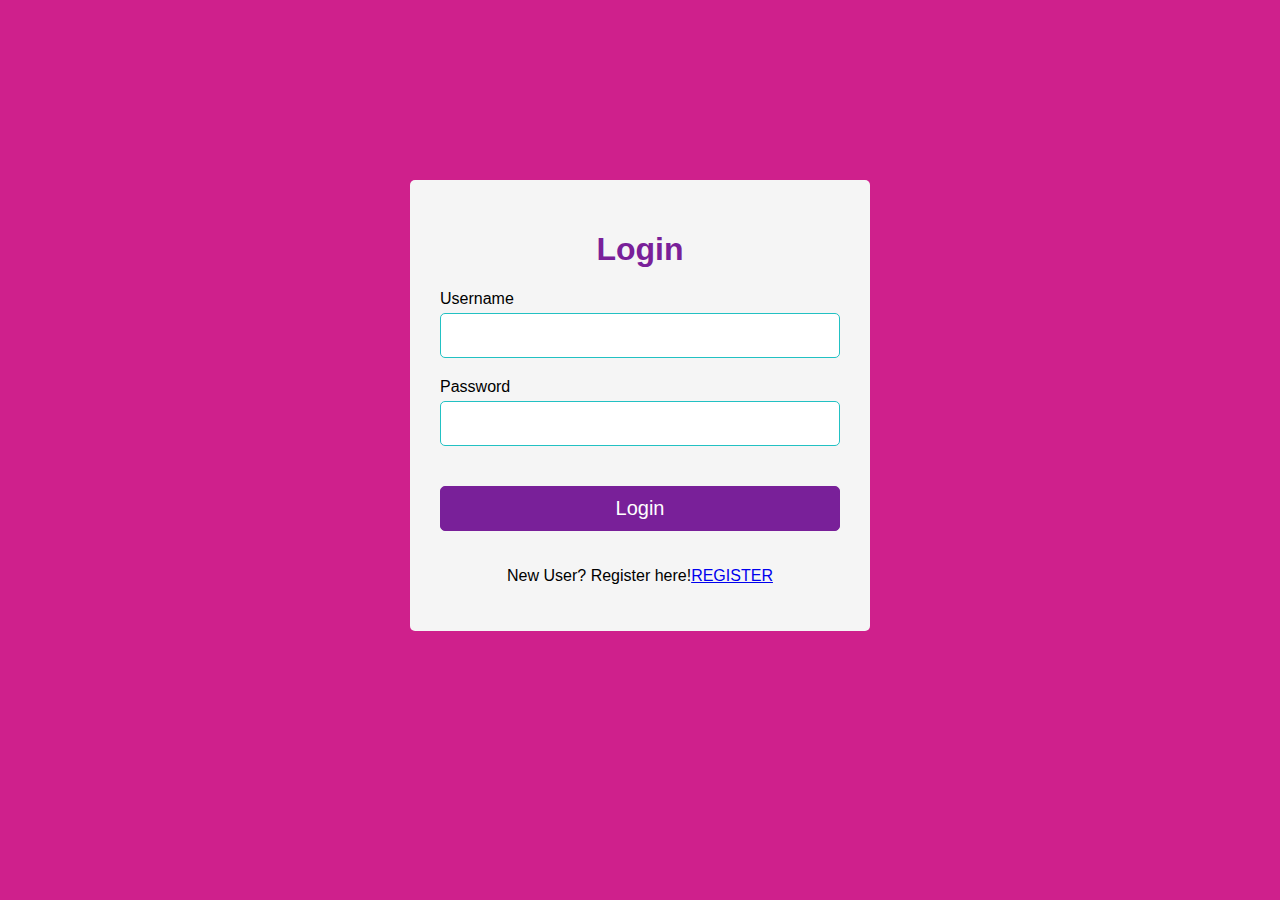
<file: index.html>
<!DOCTYPE html>
<html lang="en">
<head>
    <meta charset="UTF-8">
    <meta http-equiv="X-UA-Compatible" content="IE=edge">
    <meta name="viewport" content="width=device-width, initial-scale=1.0">
    <link rel="stylesheet" href="login.css">
    <script src="Loginscript.js" defer></script>
    <title>Register</title>
</head>
<body>
    <div class="container">
        <form action="Todolist.html" id="form">
            <h1>Login</h1>
            <div class="input-group">
                <label for="username">Username</label>
                <input type="text" id="username" name="username">
                <div class="error"></div>
            </div>
            <div class="input-group">
                <label for="password">Password</label>
                <input type="password" id="password" name="password">
                <div class="error"></div>
            </div>
            <button type="submit" onclick="todologin()">Login</button>
            <center><p>New User? Register here!<a href="Register.html">REGISTER</a></p></center>
        </form>
    </div>
</body>
</html>
</file>
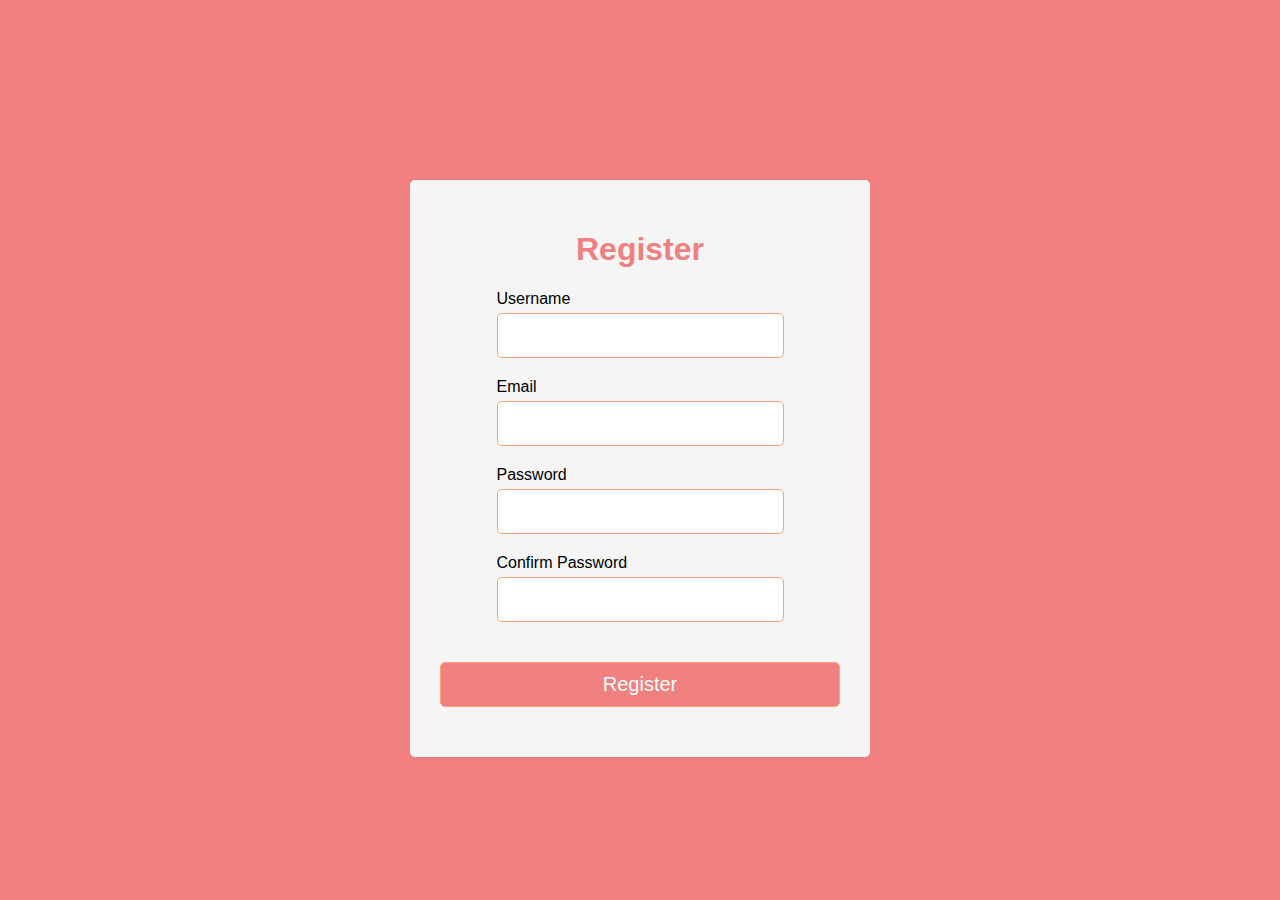
<file: Register.html>
<!DOCTYPE html>
<html lang="en">
<head>
    <meta charset="UTF-8">
    <meta http-equiv="X-UA-Compatible" content="IE=edge">
    <meta name="viewport" content="width=device-width, initial-scale=1.0">
    <link rel="stylesheet" href="style.css">
    <script src="script.js" defer></script>
    <title>Register</title>
</head>
<body>
    <div class="container">
        <form action="index.html" id="form">
            <h1>Register</h1>
            <div class="input-group">
                <label for="username">Username</label>
                <input type="text" id="username" name="username">
                <div class="error"></div>
            </div>
            <div class="input-group">
                <label for="email">Email</label>
                <input type="text" id="email" name="email" >
                <div class="error"></div>
            </div>
            <div class="input-group">
                <label for="password">Password</label>
                <input type="password" id="password" name="password">
                <div class="error"></div>
            </div>
            <div class="input-group">
                <label for="cpassword">Confirm Password</label>
                <input type="password" id="cpassword" name="cpassword">
                <div class="error"></div>
            </div>
            <button type="submit" onclick="Register()">Register</button>
        </form>
    </div>
</body>
</html>
</file>
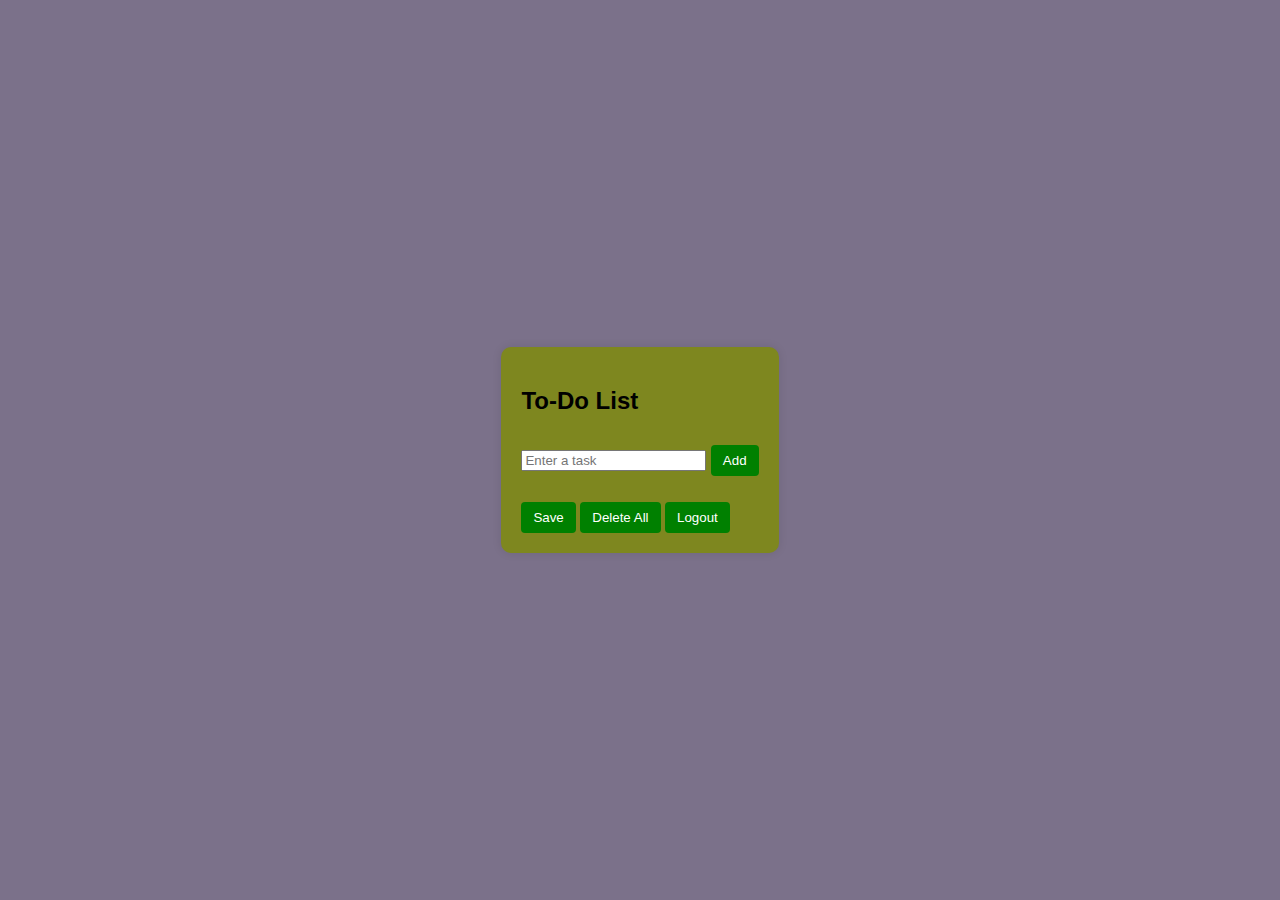
<file: Todolist.html>
<!DOCTYPE html>
<html lang="en">
<head>
  <meta charset="UTF-8">
  <meta name="viewport" content="width=device-width, initial-scale=1.0">
  <link rel="stylesheet" href="Todolist.css">
  <title>To-Do List</title>
</head>
<body>

  <div class="container">
    <h2>To-Do List</h2>
    <div>
      <input type="text" id="taskInput" placeholder="Enter a task">
      <button onclick="addTask()">Add</button>
    </div>
    <ul id="taskList"></ul>
    <button onclick="saveTasks()">Save</button>
    <button onclick="deleteTasks()">Delete All</button>
    <button onclick="logout()">Logout</button>
  </div>

  <script src="Todolist.js"></script>
</body>
</html>
</file>
<file: login.css>
body{
  background: rgb(207, 32, 140);
  background-attachment: fixed;
  margin:0;
  font-family: 'Poppins', sans-serif; 
}

#form{
  width:400px;
  margin:20vh auto 0 auto;
  background-color: whitesmoke;
  border-radius: 5px;
  padding:30px;
}

h1{
  text-align: center;
  color:#792099;
}

#form button{
  background-color: #792099;
  color:white;
  border: 1px solid #792099;
  border-radius: 5px;
  padding:10px;
  margin:20px 0px;
  cursor:pointer;
  font-size:20px;
  width:100%;
}

.input-group{
  display:flex;
  flex-direction: column;
  margin-bottom: 15px;
}

.input-group input{
  border-radius: 5px;
  font-size:20px;
  margin-top:5px;
  padding:10px;
  border:1px solid rgb(34,193,195) ;
}

.input-group input:focus{
  outline:0;
}

.input-group .error{
  color:rgb(242, 18, 18);
  font-size:16px;
  margin-top: 5px;
}

.input-group.success input{
  border-color: #0cc477;
}

.input-group.error input{
  border-color:rgb(206, 67, 67);
}
</file>
<file: style.css>
body {
  background: linear-gradient(0deg, lightcoral, lightcoral);
  background-attachment: fixed;
  margin: 0;
  font-family: 'Poppins', sans-serif;
  overflow: hidden; /* Disable scrolling */
}

#form {
  width: 400px;
  margin: auto;
  margin-top: 20vh;
  background-color: whitesmoke;
  border-radius: 5px;
  padding: 30px;
  display: flex;
  flex-direction: column;
  align-items: center;
}

h1 {
  text-align: center;
  color: lightcoral;
}

#form button {
  background-color: lightcoral;
  color: white;
  border: 1px solid lightsalmon;
  border-radius: 5px;
  padding: 10px;
  margin: 20px 0;
  cursor: pointer;
  font-size: 20px;
  width: 100%;
}

.input-group {
  display: flex;
  flex-direction: column;
  margin-bottom: 15px;
}

.input-group input {
  border-radius: 5px;
  font-size: 20px;
  margin-top: 5px;
  padding: 10px;
  border: 1px solid  lightsalmon;
}

.input-group input:focus {
  outline: 0;
}

.input-group .error {
  color: lightcoral;
  font-size: 16px;
  margin-top: 5px;
}

.input-group.success input {
  border-color: lightcoral;
}

.input-group.error input {
  border-color: lightcoral;
}
</file>
<file: Todolist.css>
body {
  font-family: Arial, sans-serif;
  background-color: #7b718a;
  margin: 0;
  display: flex;
  justify-content: center;
  align-items: center;
  height: 100vh;
}

.container {
  background-color:#7e871f;
  padding: 20px;
  border-radius: 10px;
  box-shadow: 0 0 10px rgba(0, 0, 0, 0.1);
}

button {
  background-color:green;
  color:white;
  padding: 8px 12px;
  border: none;
  border-radius: 4px;
  cursor: pointer;
  margin-top: 10px;
}

ul {
  list-style-type: none;
  padding: 0;
}

li {
  display: flex;
  justify-content: space-between;
  align-items: center;
  padding: 8px;
  border-bottom: 1px solid #7e871f;
}

li button {
  background-color: #505091;
  color: #7e871f;
  padding: 4px 8px;
  border: none;
  border-radius: 3px;
  cursor: pointer;
}
</file>
